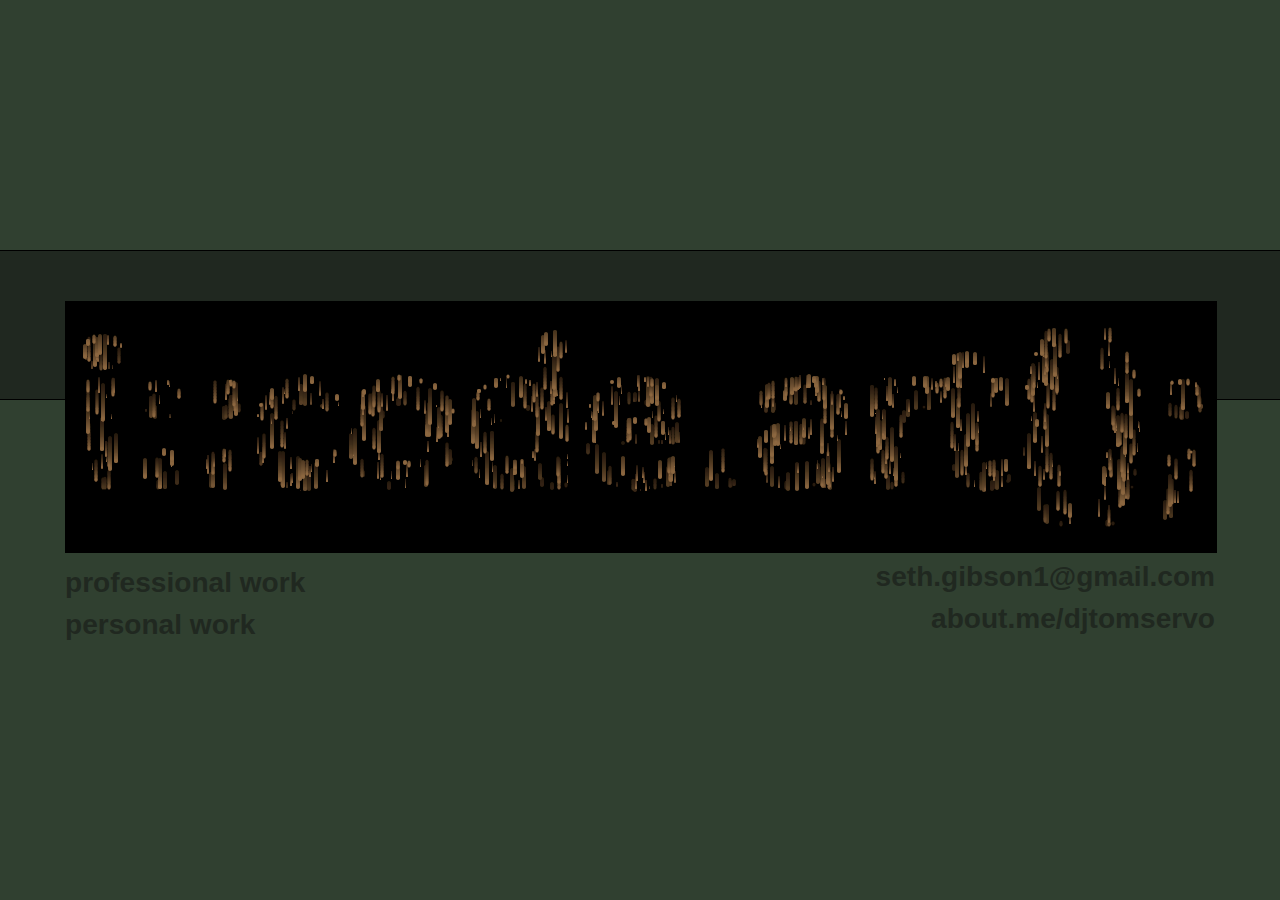
<file: index.html>
<!doctype html>
<html>
	<head>
		<meta charset="utf-8">
		<title>i::code.art();</title>
		<link rel="stylesheet" href="css/cover.css">
		<script src="js/processing.js"></script>
		<script src="js/dat.gui.js"></script>	
		
	</head> 
	<body>
		<header>
		</header>
		<div id="content-div">
				<canvas id="sketch-main" data-processing-sources="TBar2/TBar2.pde"></canvas>
				<div id="galleries" class="page-text">
					<h3 id="pro-work">professional work</h3>
					<h3 id="fun-work">personal work</h3>
				</div>
				
				<div id="contact-info" class="page-text">
					<h3 id="email"><a href="mailto:seth.gibson1@gmail.com">seth.gibson1@gmail.com</a></h3>
					<h3 id="about-me"><a target="_blank" href="http://about.me/djtomservo">about.me/djtomservo</h3>
				</div>
		</div>
		<footer>
		</footer>
	</body>
</html>
</file>
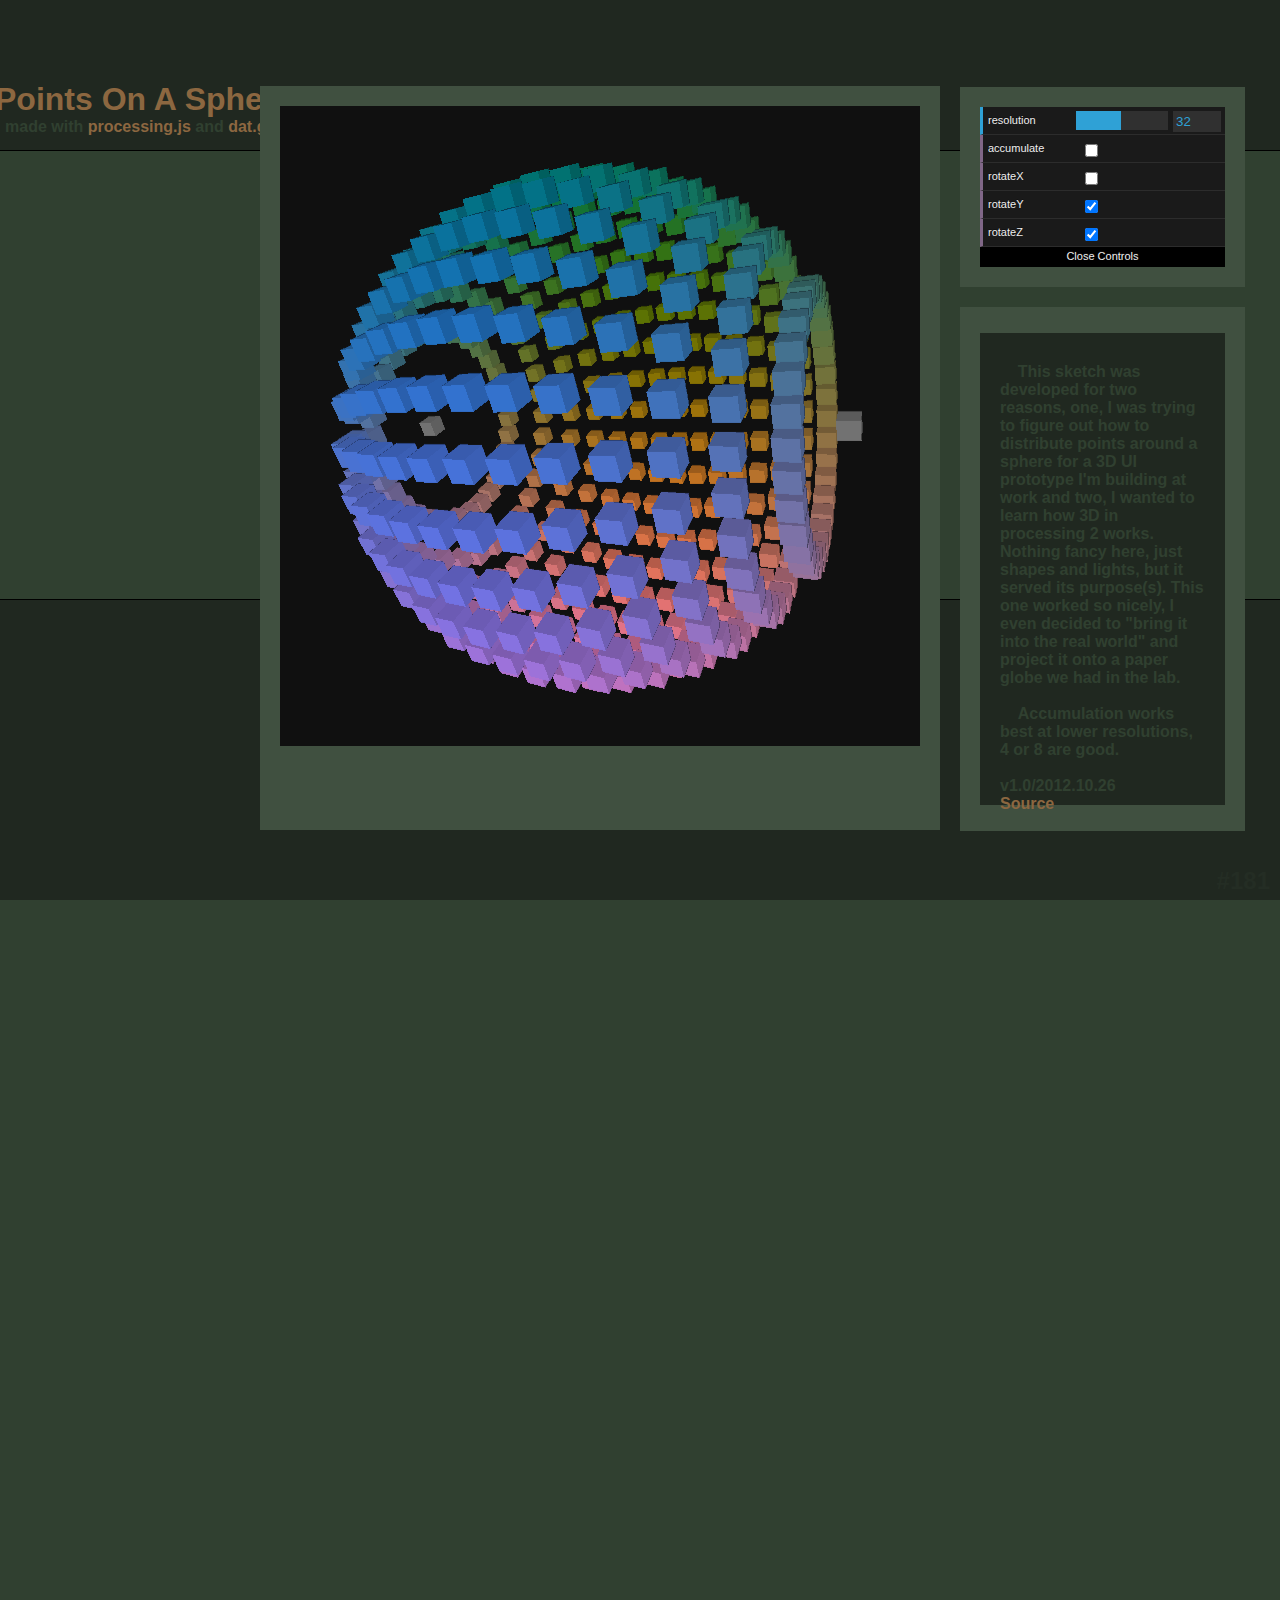
<file: CubeSphere/index.html>
<!doctype html>
<html>
	<head>
		<title>&#035;181: Points On A Sphere</title>
		<meta charset="utf-8">
		<link rel="stylesheet" href="../css/sketchpage.css">
		<script src="../js/processing.js"></script>
		<script src="../js/dat.gui.js"></script>
		<style>
			h1#sketch-title
			{
				position:relative;
				top:-70px;
				right:165px;
				z-index:1;
			}
			div#gui-bg
			{
				height:160px;			
			}
			div#desc-bg
			{
				top:20px;
				left:0px;
			}
			p#desc-main
			{
				height:412px;
			}
		</style>		
	</head>
	<body>
		<header>
		</header>
		<div id="content-div">
			<h1 id="sketch-title">Points On A Sphere</h1>
			<span id="credits">
				made with <a href="http://processingjs.org">processing.js</a>
				and <a href="http://workshop.chromeexperiments.com/exampes/gui">dat.gui</a>
			</span>
			<div id="sketch-col" class="element-bg">
				<canvas id="sketch-main" data-processing-sources="CubeSphere.pde"></canvas>
			</div>
			<div id="gui-col">
				<div id="gui-bg" class="element-bg">
					<div id="gui-main"></div>
				</div>
				<div id="desc-bg" class="element-bg">
					<p id="desc-main">&nbsp;&nbsp;&nbsp;&nbsp;This sketch was developed for two reasons,
					one, I was trying to figure out how to distribute points around a sphere for a 3D UI
					prototype I'm building at work and two, I wanted to learn how 3D in processing 2 works. Nothing fancy here, just shapes and lights, but it served its purpose(s).  This one worked so nicely, I even decided to "bring it into the real world" and project it onto a paper globe we had in the lab.<br/><br/>&nbsp;&nbsp;&nbsp;&nbsp;Accumulation works best at lower resolutions, 4 or 8 are good.<br/><br/>
					<time datetime="2012-10-26">v1.0/2012.10.26</time><br/>
					<a href="CubeSphere.pde">Source</a></p>
				</div>			
			</div>
		</div>
		<footer>
			<h2 id="signature">&#035;181</h2>
		</footer>		
		<script>
			var p5Params = {resolution:32,accumulate:false,rotateX:false,rotateY:true,rotateZ:true};
			var gui = new dat.GUI({autoPlace:false});
			gui.add(p5Params, 'resolution', 2,64).step(2);
			gui.add(p5Params, 'accumulate');
			gui.add(p5Params, 'rotateX');
			gui.add(p5Params, 'rotateY');
			gui.add(p5Params, 'rotateZ');
			document.getElementById('gui-main').appendChild(gui.domElement);
		</script>
	</body>
</html>
</file>
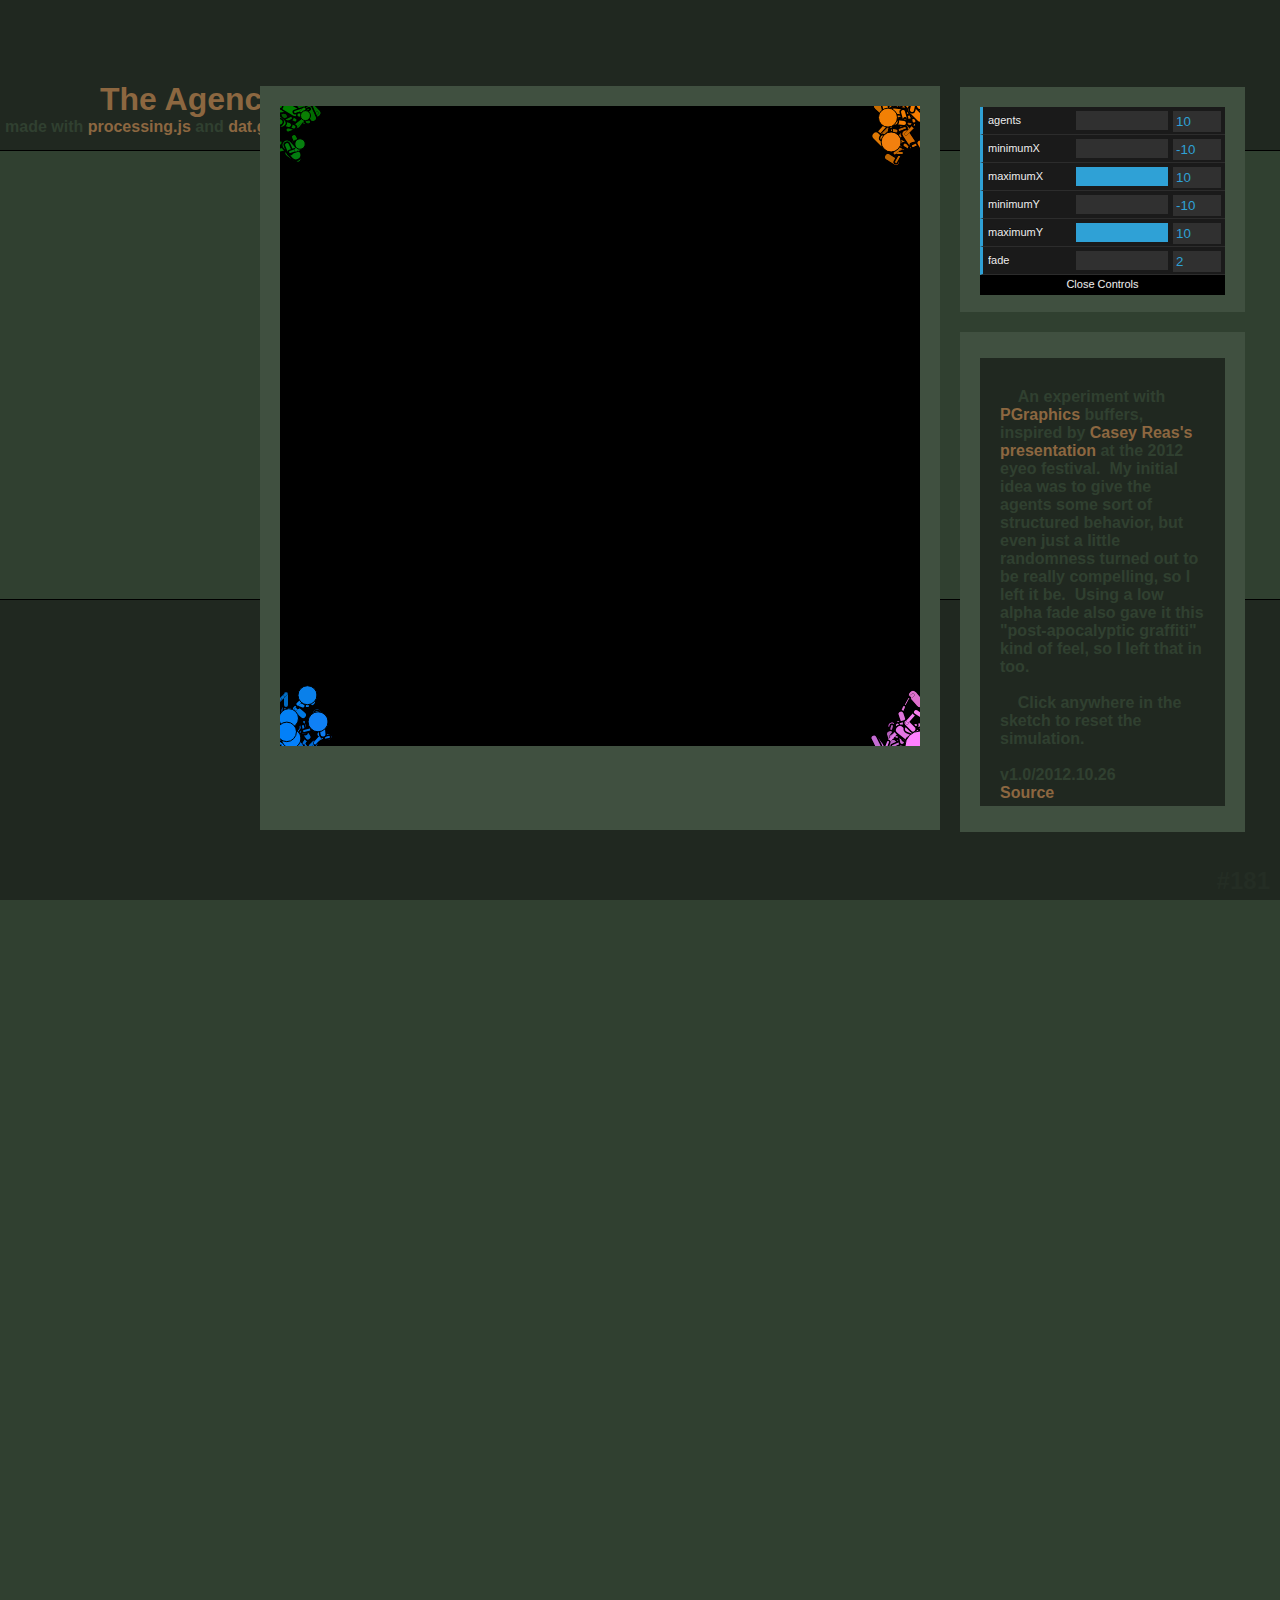
<file: NGraff/index.html>
<!doctype html>
<html>
	<head>
		<title>&#035;181: The Agency</title>
		<meta charset="utf-8">
		<script src="../js/processing.js"></script>
		<script src="../js/dat.gui.js"></script>
		<link rel="stylesheet" href="../css/sketchpage.css">
		<style>
			h1#sketch-title
			{
				position:relative;
				top:-70px;
				right:60px;
				z-index:1;
			}
			div#gui-bg
			{
				height:185px;			
			}
			div#desc-bg
			{
				top:20px;
				left:0px;
			}
			p#desc-main
			{
				height:388px;
			}
		</style>				
	</head>
	<body>
		<header>
		</header>
		<div id="content-div">
			<h1 id="sketch-title">The Agency</h1>
			<span id="credits">
				made with <a href="http://processingjs.org">processing.js</a>
				and <a href="http://workshop.chromeexperiments.com/exampes/gui">dat.gui</a>
			</span>
			<div id="sketch-col" class="element-bg">
				<canvas id="sketch-main" data-processing-sources="NGraff.pde"></canvas>
			</div>
			<div id="gui-col">
				<div id="gui-bg" class="element-bg">
					<div id="gui-main"></div>
				</div>
				<div id="desc-bg" class="element-bg">
					<p id="desc-main">&nbsp;&nbsp;&nbsp;&nbsp;An experiment with <a target="_blank" href="http://www.processing.org/reference/PGraphics.html">PGraphics</a> buffers, inspired by <a target="_blank" href="https://vimeo.com/45851523">Casey Reas's presentation</a> at
					the 2012 eyeo festival. &nbsp;My initial idea was to give the agents some sort of
					structured behavior, but even just a little randomness turned out to be really compelling, so I left it be. &nbsp;Using a low alpha fade also gave it this "post-apocalyptic graffiti" kind of feel, so I left that in too.<br/><br/>
					&nbsp;&nbsp;&nbsp;&nbsp;Click anywhere in the sketch to reset the simulation.<br/><br/>
					<time datetime="2012-10-26">v1.0/2012.10.26</time><br/>
					<a href="NGraff.pde">Source</a></p>
				</div>			
			</div>
		</div>
		<footer>
			<h2 id="signature">&#035;181</h2>
		</footer>		
		<script>
			var p5Params = {agents:10,minimumX:-10,maximumX:10,minimumY:-10,maximumY:10,fade:2};
			var gui = new dat.GUI({autoPlace:false});
			gui.add(p5Params, 'agents', 10,30).step(1);
			gui.add(p5Params, 'minimumX',-10,0).step(1);
			gui.add(p5Params, 'maximumX',0,10).step(1);
			gui.add(p5Params, 'minimumY',-10,0).step(1);
			gui.add(p5Params, 'maximumY',0,10).step(1);
			gui.add(p5Params, 'fade',2,16).step(1);
			document.getElementById('gui-main').appendChild(gui.domElement);
		</script>
	</body>
</html>
</file>
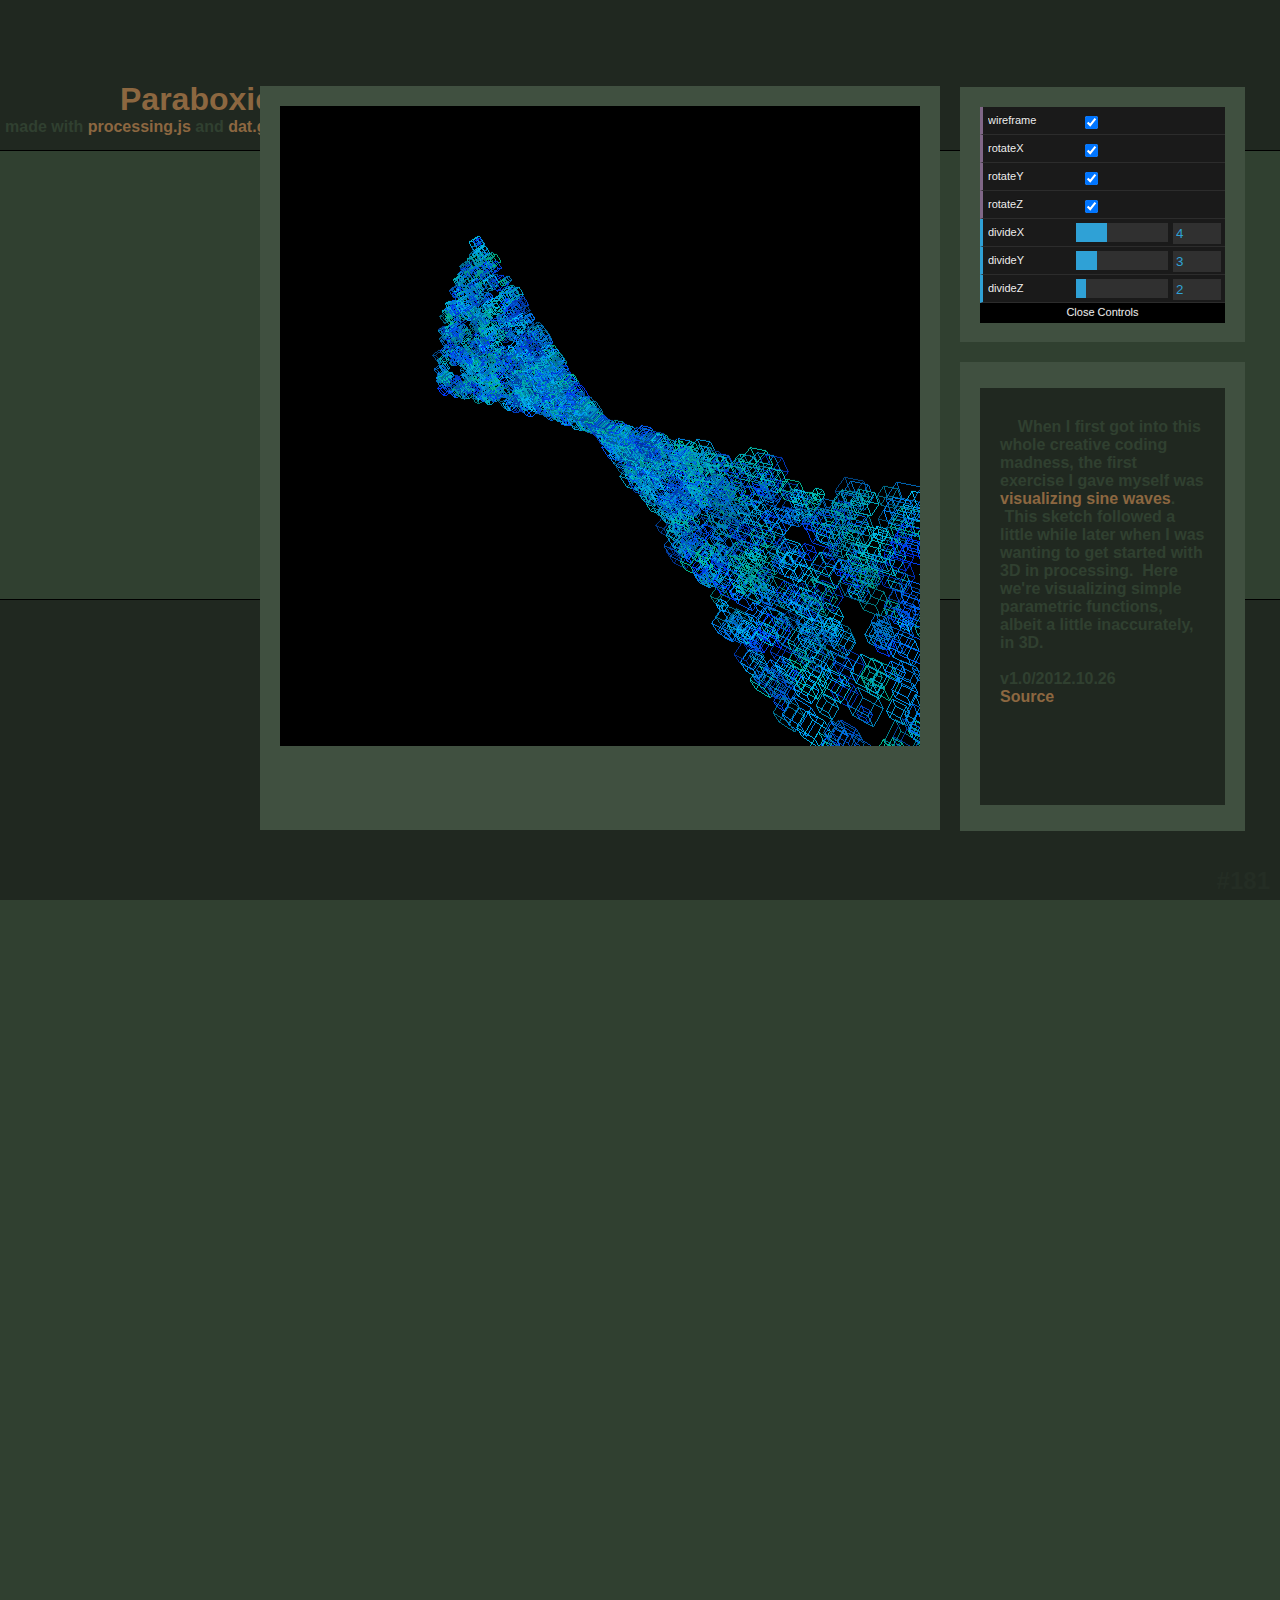
<file: P3Dp52/index.html>
<!doctype html>
<html>
	<head>
		<title>&#035;181: Paraboxic</title>
		<meta charset="utf-8">
		<script src="../js/processing.js"></script>
		<script src="../js/dat.gui.js"></script>
		<link rel="stylesheet" href="../css/sketchpage.css">
		<style>
			h1#sketch-title
			{
				position:relative;
				top:-70px;
				right:40px;
				z-index:1;
			}
			div#gui-bg
			{
				height:215px;			
			}
			p#desc-main
			{
				height:357px;
			}
		</style>				
	</head>
	<body>
		<header>
		</header>
		<div id="content-div">
			<h1 id="sketch-title">Paraboxic</h1>
			<span id="credits">
				made with <a href="http://processingjs.org">processing.js</a>
				and <a href="http://workshop.chromeexperiments.com/exampes/gui">dat.gui</a>
			</span>
			<div id="sketch-col" class="element-bg">
				<canvas id="sketch-main" data-processing-sources="P3Dp52.pde"></canvas>
			</div>
			<div id="gui-col">
				<div id="gui-bg" class="element-bg">
					<div id="gui-main"></div>
				</div>
				<div id="desc-bg" class="element-bg">
					<p id="desc-main">&nbsp;&nbsp;&nbsp;&nbsp;When I first got into this whole creative coding madness, the first exercise I gave myself was <a target="_blank" href="https://github.com/SethGibson/sine-vis">visualizing sine waves</a>. &nbsp;This sketch followed a little while later when I was wanting to get started with 3D in processing. &nbsp;Here we're visualizing simple parametric functions, albeit a little inaccurately, in 3D.<br/><br/>
					<time datetime="2012-10-26">v1.0/2012.10.26</time><br/>
					<a href="P3Dp52.pde">Source</a></p>
				</div>			
			</div>
		</div>
		<footer>
			<h2 id="signature">&#035;181</h2>
		</footer>				
		<script type="text/javascript">
		var p5Params = {wireframe:true, rotateX:true, rotateY:true, rotateZ:true, divideX:4, divideY:3, divideZ:2};
		var gui = new dat.GUI({autoPlace:false});

		gui.add(p5Params, 'wireframe');
		gui.add(p5Params, 'rotateX');
		gui.add(p5Params, 'rotateY');
		gui.add(p5Params, 'rotateZ');
		gui.add(p5Params, 'divideX', 1,10).step(0.1);
		gui.add(p5Params, 'divideY', 1,10).step(0.1);
		gui.add(p5Params, 'divideZ', 1,10).step(0.1);
		document.getElementById('gui-main').appendChild(gui.domElement);
		</script>
	</body>
</html>
</file>
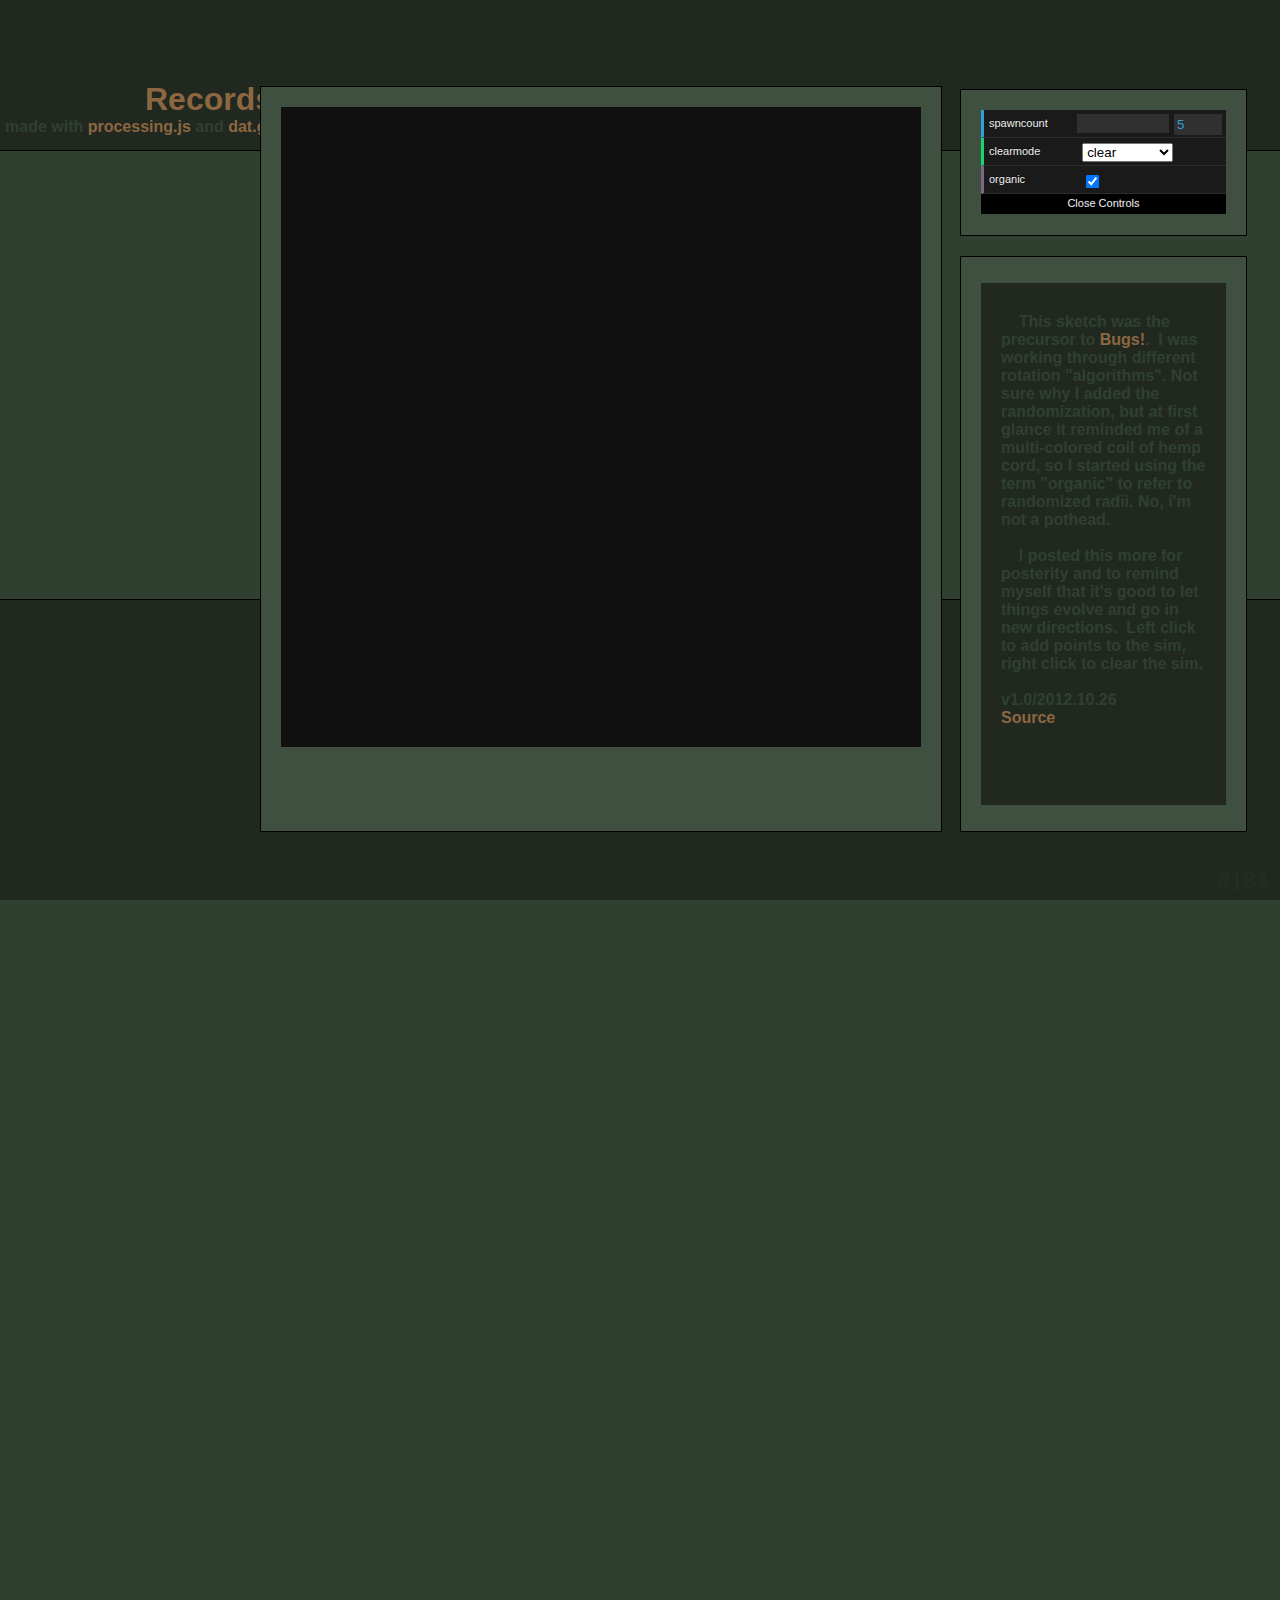
<file: Records/index.html>
<!doctype html>
<html>
	<head>
		<title>&#035;181: Records</title>
		<meta charset="utf-8">
		<script src="../js/processing.js"></script>
		<script src="../js/dat.gui.js"></script>
		<link rel="stylesheet" href="../css/sketchpage.css">
		<style>
			h1#sketch-title
			{
				position:relative;
				top:-70px;
				right:15px;
				z-index:1;
			}
			div#gui-bg
			{
				height:105px;			
			}
			p#desc-main
			{
				height:462px;
			}
		</style>				
	</head>
	<body>
		<header>
		</header>
		<div id="content-div">
			<h1 id="sketch-title">Records</h1>
			<span id="credits">
				made with <a href="http://processingjs.org">processing.js</a>
				and <a href="http://workshop.chromeexperiments.com/exampes/gui">dat.gui</a>
			</span>
			<div id="sketch-col" class="element-bg element-stroke">
				<canvas id="sketch-main" data-processing-sources="Records.pde"></canvas>
			</div>
			<div id="gui-col">
				<div id="gui-bg" class="element-bg element-stroke">
					<div id="gui-main"></div>
				</div>
				<div id="desc-bg" class="element-bg element-stroke">
					<p id="desc-main">&nbsp;&nbsp;&nbsp;&nbsp;This sketch was the precursor to <a href="../Swarmers">Bugs!</a>. &nbsp;I was working through different rotation "algorithms".  Not sure why I added the randomization, but at first glance it reminded me of a multi-colored coil of hemp cord, so I started using the term "organic" to refer to randomized radii.  No, i'm not a pothead.<br/><br/>
					&nbsp;&nbsp;&nbsp;&nbsp;I posted this more for posterity and to remind myself that it's good to let things evolve and go in new directions. &nbsp;Left click to add points to the sim, right click to clear the sim.<br/><br/>
					<time datetime="2012-10-26">v1.0/2012.10.26</time><br/>
					<a href="Records.pde">Source</a></p>
				</div>			
			</div>
		</div>
		<footer>
			<h2 id="signature">&#035;181</h2>
		</footer>				

		<script type="text/javascript">
		var p5Params = {spawncount:5,clearmode:'clear',organic:true};
		var gui = new dat.GUI({autoPlace:false});
		gui.add(p5Params, 'spawncount',5,20).step(1);
		gui.add(p5Params, 'clearmode',['clear','accumulate','none']);
		gui.add(p5Params, 'organic');
		document.getElementById('gui-main').appendChild(gui.domElement);
		</script>
	</body>
</html>
</file>
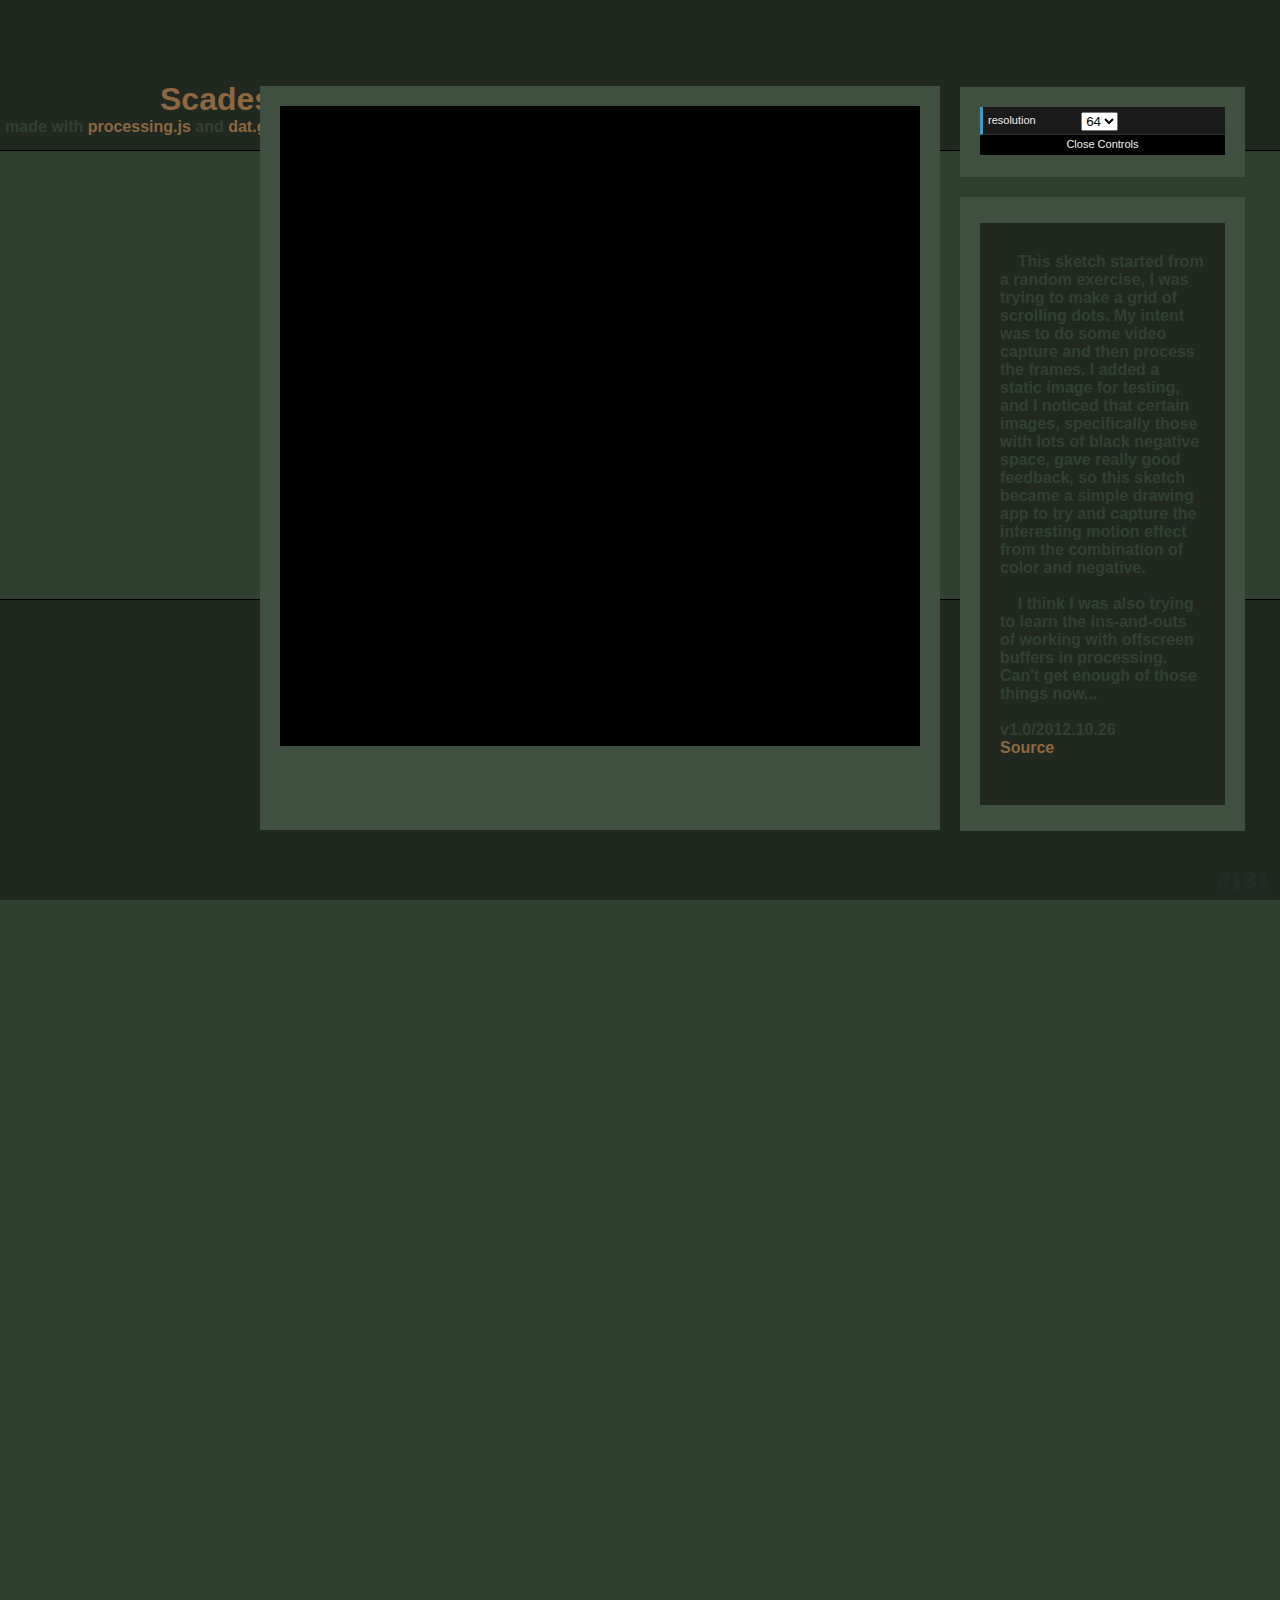
<file: Scades/index.html>
<!doctype html>
<html>
	<head>
		<meta charset="utf-8">
		<title>&#035;181: Scades</title>
		<link rel="stylesheet" href="../css/sketchpage.css">
		<script src="../js/processing.js"></script>
		<script src="../js/dat.gui.js"></script>	
		<style>
			h1#sketch-title
			{
				position:relative;
				top:-70px;
				right:0px;
				z-index:1;
			}
			div#gui-bg
			{
				height:50px;			
			}
			p#desc-main
			{
				height:522px;
			}
		</style>	
	</head> 
	<body>
		<header>
		</header>
		<div id="content-div">
			<h1 id="sketch-title">Scades</h1>
			<span id="credits">
				made with <a href="http://processingjs.org">processing.js</a>
				and <a href="http://workshop.chromeexperiments.com/exampes/gui">dat.gui</a>
			</span>
			<div id="sketch-col" class="element-bg">
				<canvas id="sketch-main" data-processing-sources="Scades.pde"></canvas>
			</div>
			<div id="gui-col">
				<div id="gui-bg" class="element-bg">
					<div id="gui-main"></div>
				</div>
				<div id="desc-bg" class="element-bg">
					<p id="desc-main">&nbsp;&nbsp;&nbsp;&nbsp;This sketch started from a random exercise, I was trying to make a grid of scrolling dots. My intent was to do some video capture and then process the frames. I added a static image for testing, and I noticed that certain images, specifically those with lots of black negative space, gave really good feedback, so this sketch became a simple drawing app to try and capture the interesting motion effect from the combination of color and negative.<br/><br/>
					&nbsp;&nbsp;&nbsp;&nbsp;I think I was also trying to learn the ins-and-outs of working with offscreen buffers in processing.  Can't get enough of those things now...<br/><br/>
					<time datetime="2012-10-26">v1.0/2012.10.26</time><br/>
					<a href="Scapes.pde">Source</a></p>
				</div>			
			</div>			
		</div>
		<footer>
			<h2 id="signature">&#035;181</h2>
		</footer>
		<!-- begin javascript -->
		<script>
			var p5instance;
			var p5Params = {resolution:64};
			var gui = new dat.GUI({autoPlace:false});
			var resMenu = gui.add(p5Params, 'resolution', [16,40,64]);
			
			function onResolutionChanged(value)
			{
				if(!p5instance)
				{
					p5instance = Processing.getInstanceById('sketch-main');
				}
				p5Params.resolution=Number(value);
				p5instance.reset();
			}

			resMenu.onChange(onResolutionChanged);
			document.getElementById("gui-main").appendChild(gui.domElement)
		</script>
		<!-- end javascript -->		
	</body>
</html>
</file>
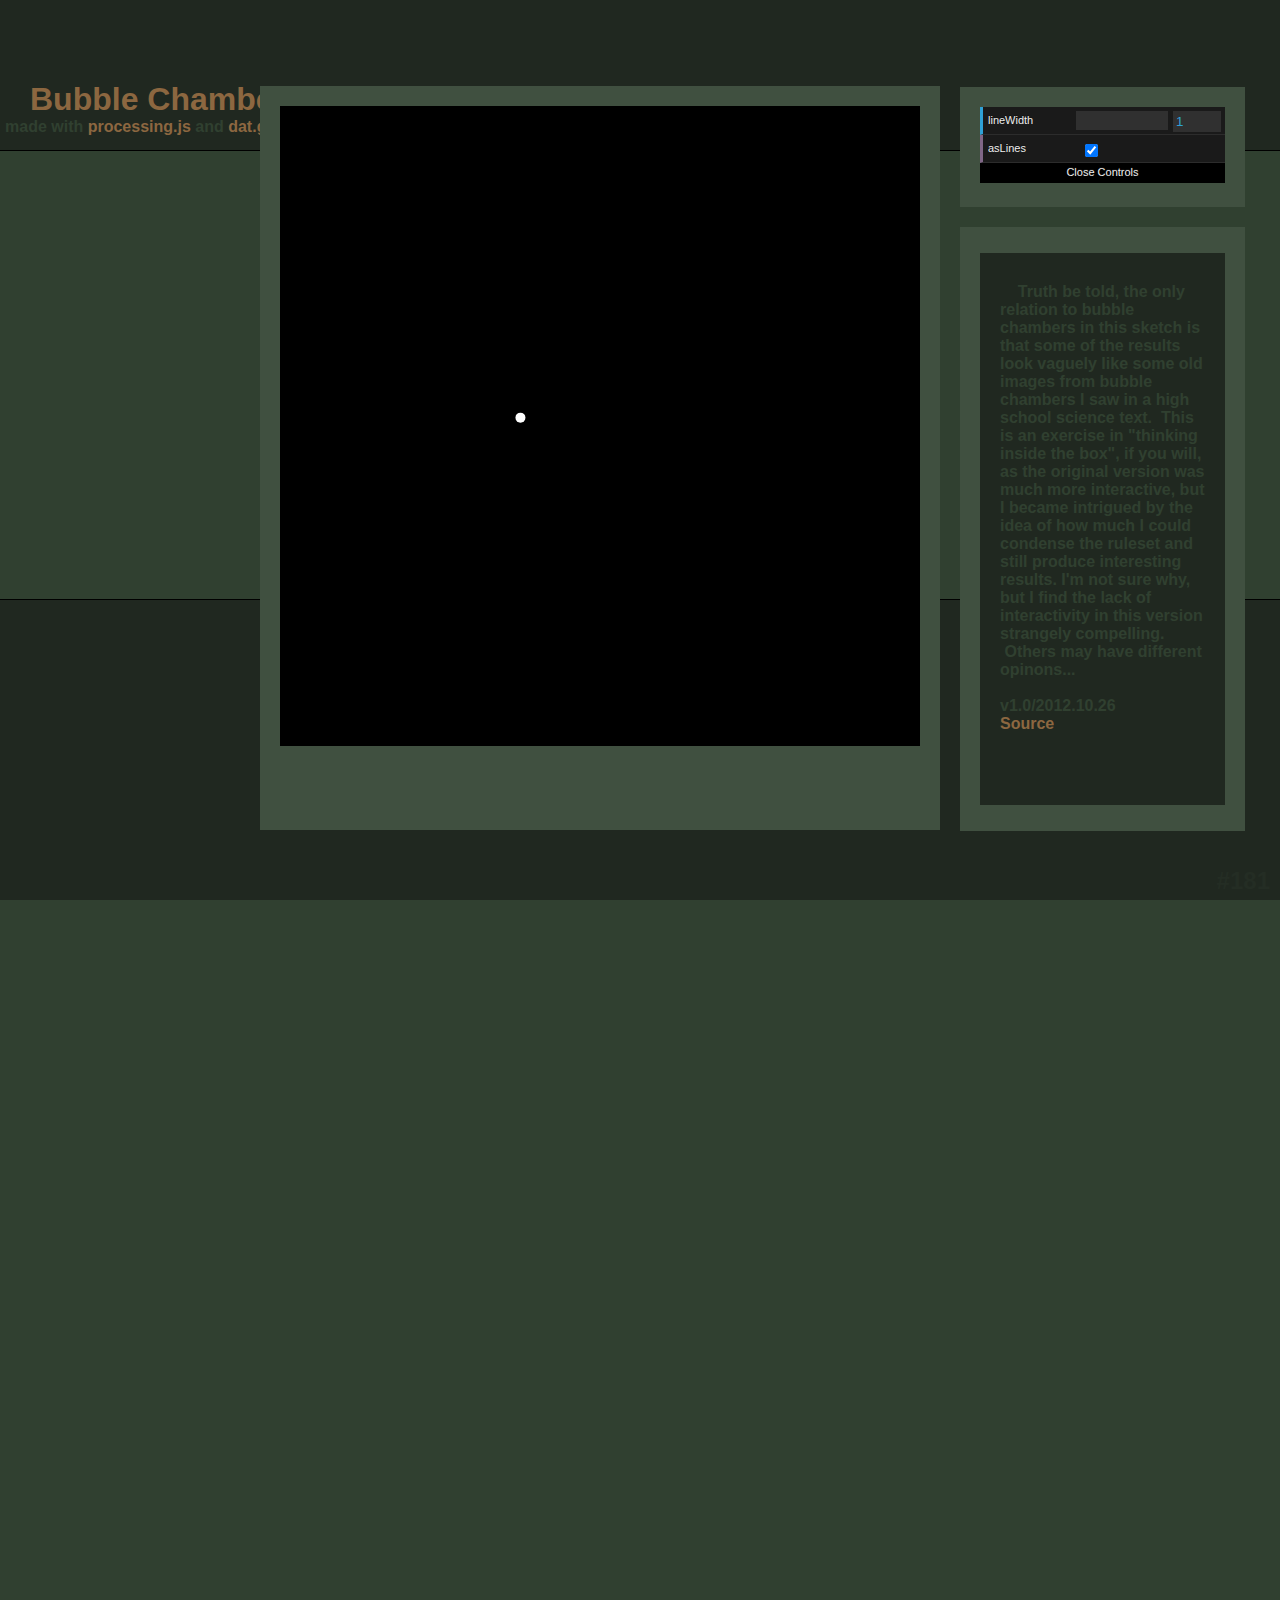
<file: SineArt/index.html>
<!doctype html>
<html>
	<head>
		<title>&#035;181: Bubble Chamber</title>
		<meta charset="utf-8">
		<script src="../js/processing.js"></script>
		<script src="../js/dat.gui.js"></script>
		<link rel="stylesheet" href="../css/sketchpage.css">
		<style>
			h1#sketch-title
			{
				position:relative;
				top:-70px;
				right:130px;
				z-index:1;
			}
			div#gui-bg
			{
				height:80px;			
			}
			p#desc-main
			{
				height:492px;
			}
		</style>				
	</head>
	<body>
		<header>
		</header>
		<div id="content-div">
			<h1 id="sketch-title">Bubble Chamber</h1>
			<span id="credits">
				made with <a href="http://processingjs.org">processing.js</a>
				and <a href="http://workshop.chromeexperiments.com/exampes/gui">dat.gui</a>
			</span>
			<div id="sketch-col" class="element-bg">
				<canvas id="sketch-main" data-processing-sources="SineArt.pde"></canvas>
			</div>
			<div id="gui-col">
				<div id="gui-bg" class="element-bg">
					<div id="gui-main"></div>
				</div>
				<div id="desc-bg" class="element-bg">
					<p id="desc-main">&nbsp;&nbsp;&nbsp;&nbsp;Truth be told, the only relation to bubble chambers in this sketch is that some of the results look vaguely like some old images from bubble chambers I saw in a high school science text. &nbsp;This is an exercise in "thinking inside the box", if you will, as the original version was much more interactive, but I became intrigued by the idea of how much I could condense the ruleset and still produce interesting results.  I'm not sure why, but I find the lack of interactivity in this version strangely compelling. &nbsp;Others may have different opinons...<br/><br/>
					<time datetime="2012-10-26">v1.0/2012.10.26</time><br/>
					<a href="SineArt.pde">Source</a></p>
				</div>			
			</div>
		</div>
		<footer>
			<h2 id="signature">&#035;181</h2>
		</footer>				
		<script type="text/javascript">
		var p5Params = {lineWidth:1, asLines:true};
		var gui = new dat.GUI({autoPlace:false});

		gui.add(p5Params, 'lineWidth', 1,10).step(1);
		gui.add(p5Params, 'asLines');
		document.getElementById('gui-main').appendChild(gui.domElement);
		</script>
	</body>
</html>
</file>
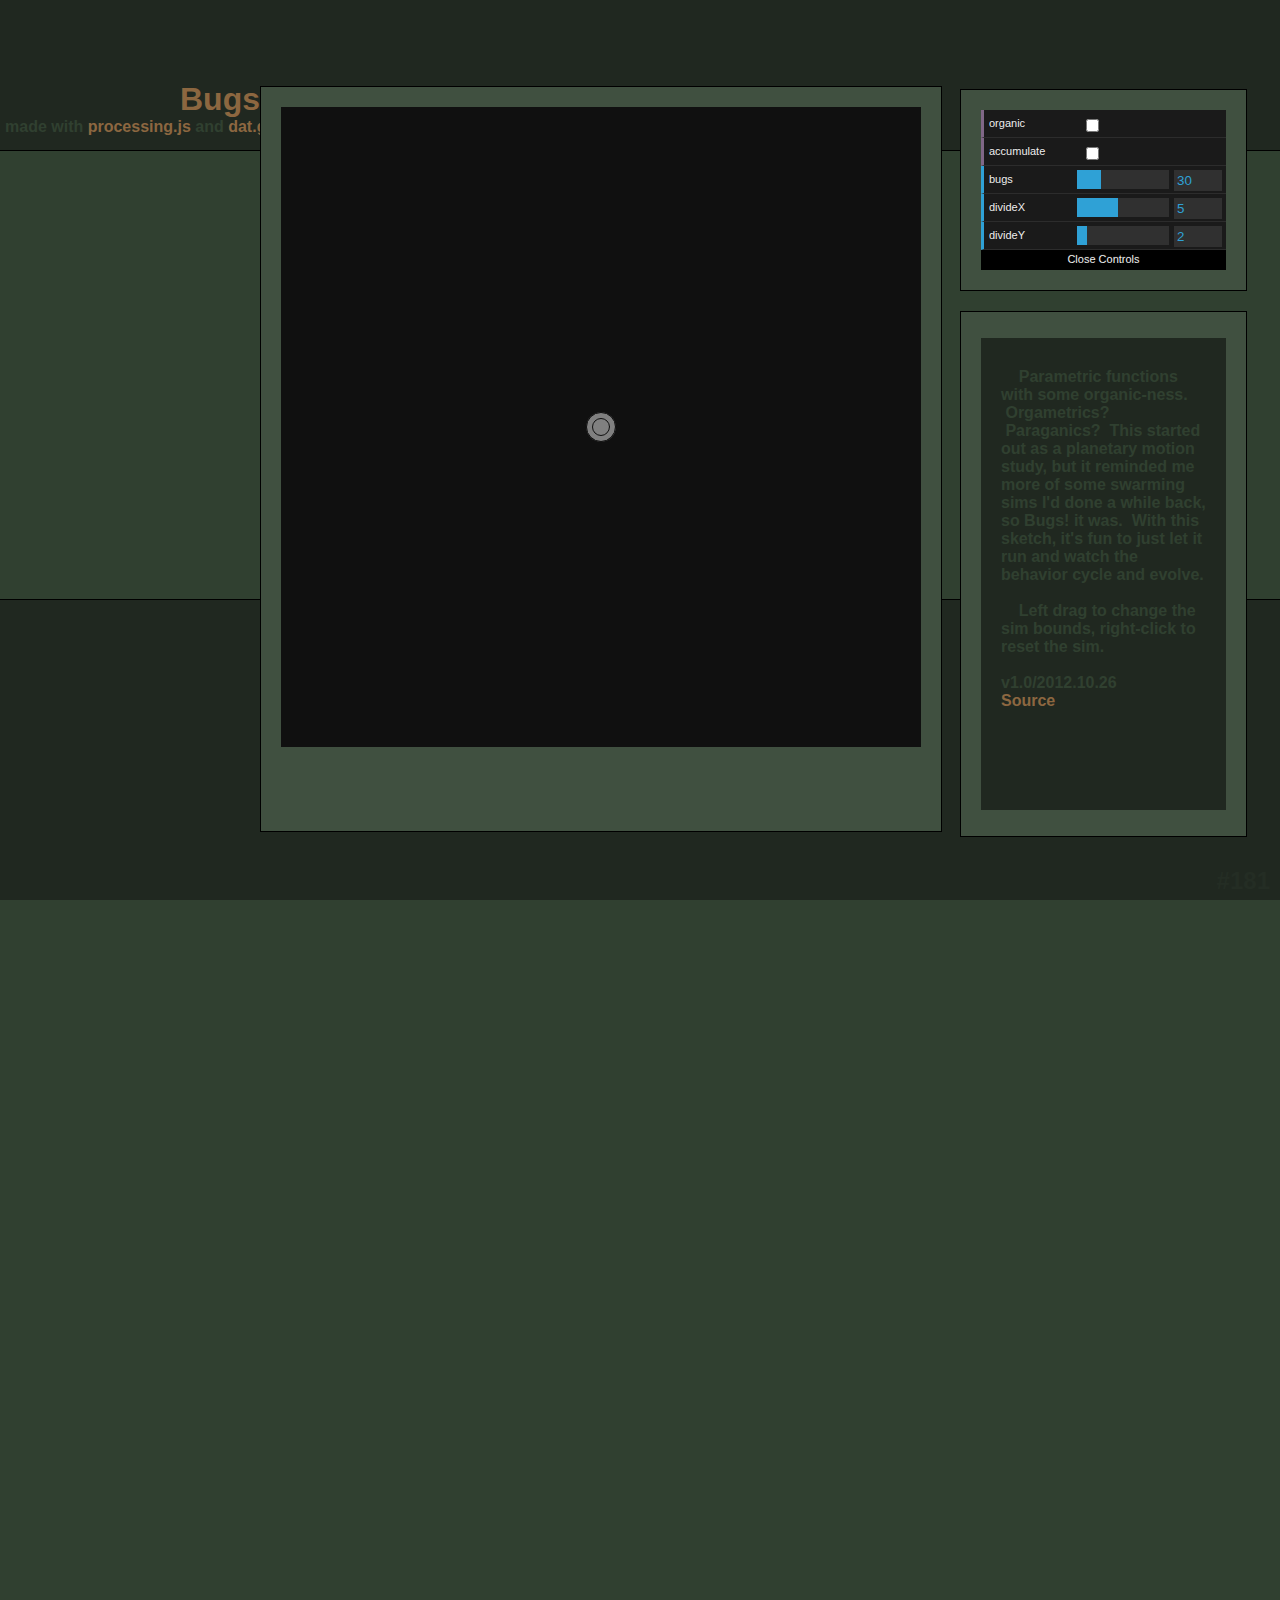
<file: Swarmers/index.html>
<!doctype html>
<html>
	<head>
		<title>&#035;181: Bugs!</title>
		<meta charset="utf-8">
		<script src="../js/processing.js"></script>
		<script src="../js/dat.gui.js"></script>
		<link rel="stylesheet" href="../css/sketchpage.css">
		<style>
			h1#sketch-title
			{
				position:relative;
				top:-70px;
				left:20px;
				z-index:1;
			}
			div#gui-bg
			{
				height:160px;			
			}
			p#desc-main
			{
				height:412px;
			}
		</style>				
	</head>
	<body>
		<header>
		</header>
		<div id="content-div">
			<h1 id="sketch-title">Bugs!</h1>
			<span id="credits">
				made with <a href="http://processingjs.org">processing.js</a>
				and <a href="http://workshop.chromeexperiments.com/exampes/gui">dat.gui</a>
			</span>
			<div id="sketch-col" class="element-bg element-stroke">
				<canvas id="sketch-main" data-processing-sources="Swarmers.pde"></canvas>
			</div>
			<div id="gui-col">
				<div id="gui-bg" class="element-bg element-stroke">
					<div id="gui-main"></div>
				</div>
				<div id="desc-bg" class="element-bg element-stroke">
					<p id="desc-main">&nbsp;&nbsp;&nbsp;&nbsp;Parametric functions with some organic-ness. &nbsp;Orgametrics? &nbsp;Paraganics? &nbsp;This started out as a planetary motion study, but it reminded me more of some swarming sims I'd done a while back, so Bugs! it was. &nbsp;With this sketch, it's fun to just let it run and watch the behavior cycle and evolve.<br/><br/>
					&nbsp;&nbsp;&nbsp;&nbsp;Left drag to change the sim bounds, right-click to reset the sim.<br/><br/>
					<time datetime="2012-10-26">v1.0/2012.10.26</time><br/>
					<a href="Swarmers.pde">Source</a></p>
				</div>			
			</div>
		</div>
		<footer>
			<h2 id="signature">&#035;181</h2>
		</footer>				

		<script type="text/javascript">
		var p5Params = {organic:false,accumulate:false,bugs:30,divideX:5,divideY:2};
		var gui = new dat.GUI({autoPlace:false});
		gui.add(p5Params, 'organic');
		gui.add(p5Params, 'accumulate');
		gui.add(p5Params, 'bugs',5,100).step(1);
		gui.add(p5Params, 'divideX',1,10);
		gui.add(p5Params, 'divideY',1,10);
		document.getElementById('gui-main').appendChild(gui.domElement);
		</script>
	</body>
</html>
</file>
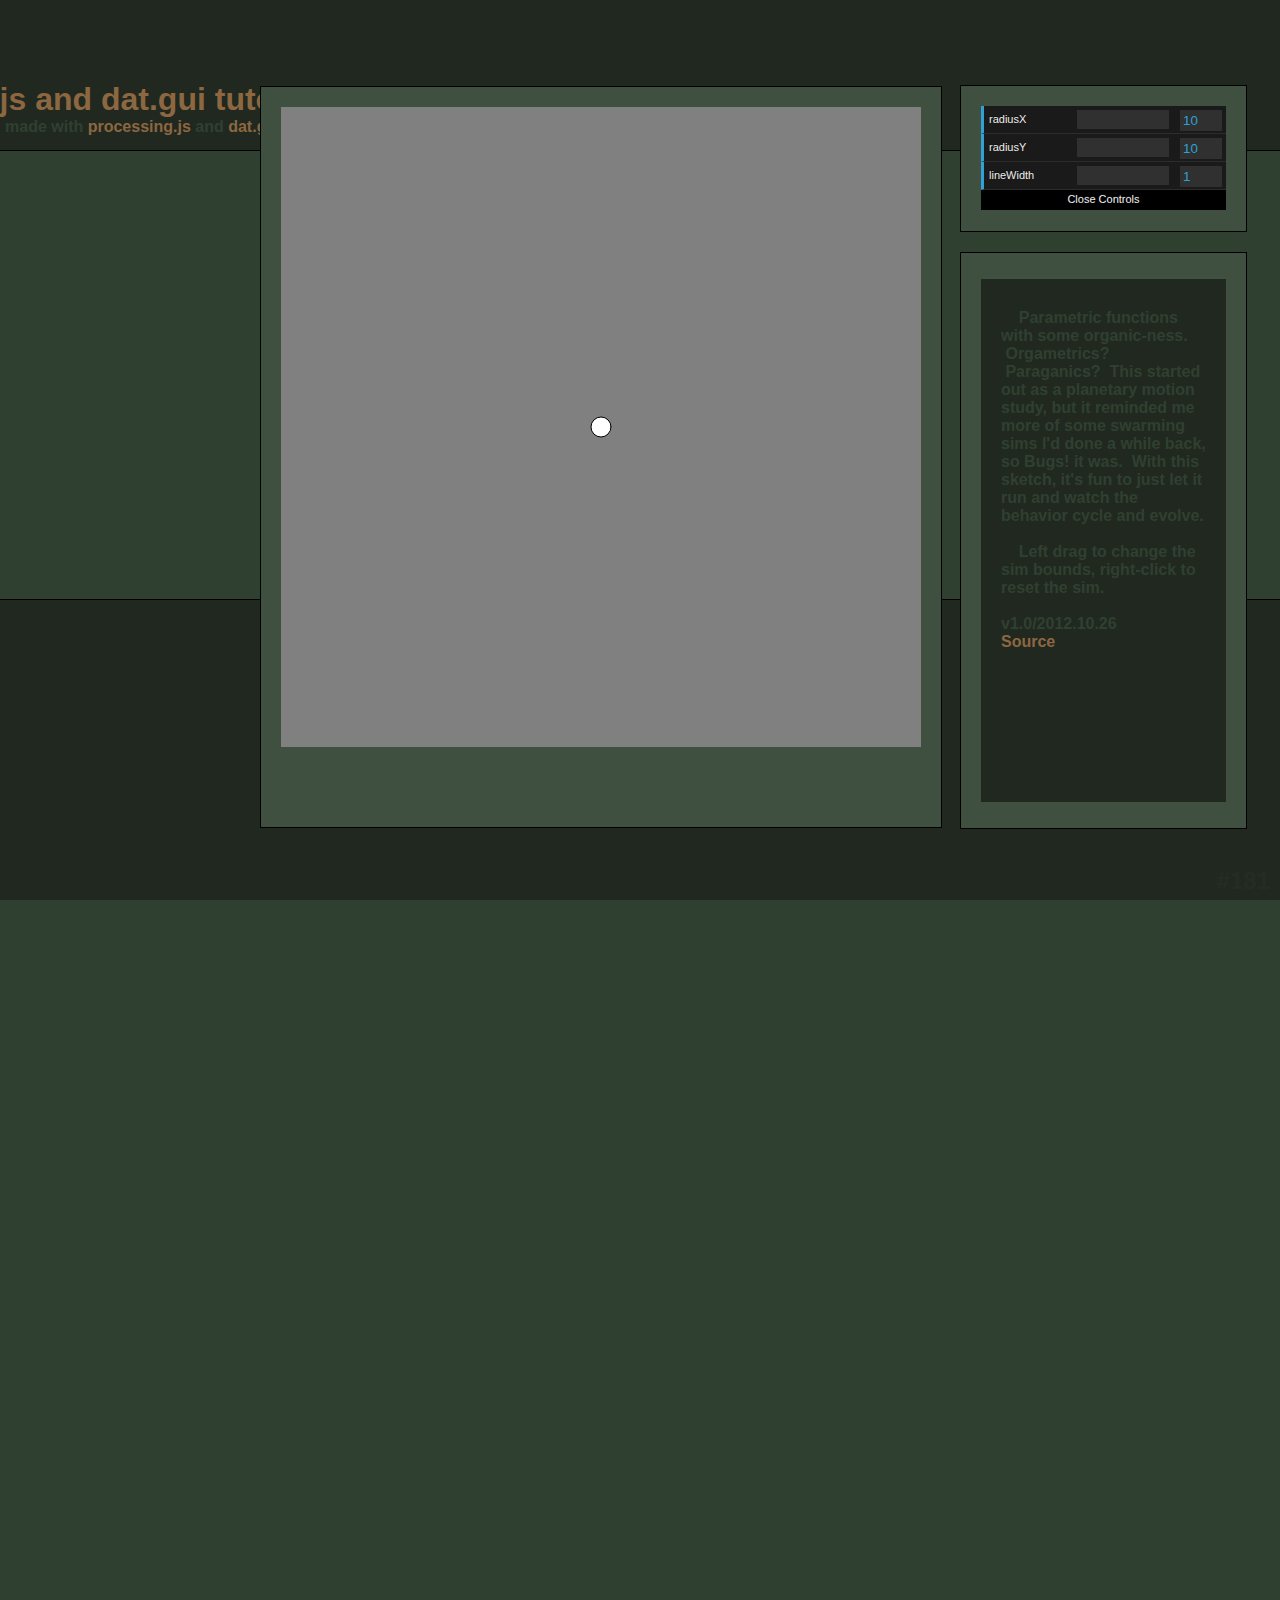
<file: tutorial/index.html>
<head>
		<title>&#035;181: processing.js and dat.gui tutorial</title>
		<meta charset="utf-8">
		<script src="../js/processing.js"></script>
		<script src="../js/dat.gui.js"></script>
		<link rel="stylesheet" href="../css/sketchpage.css">
		<style>
			h1#sketch-title
			{
				position:relative;
				top:-70px;
				right:340px;
				z-index:1;
			}
			div#gui-bg
			{
				height:105px;			
			}
			p#desc-main
			{
				height:463px;
			}
		</style>				
	</head>
	<body>
		<header>
		</header>
		<div id="content-div">
			<h1 id="sketch-title">processing.js and dat.gui tutorial</h1>
			<span id="credits">
				made with <a href="http://processingjs.org">processing.js</a>
				and <a href="http://workshop.chromeexperiments.com/exampes/gui">dat.gui</a>
			</span>
			<div id="sketch-col" class="element-bg element-stroke">
				<canvas id="sketch-main" data-processing-sources="tutorial.pde"></canvas>
			</div>
			<div id="gui-col">
				<div id="gui-bg" class="element-bg element-stroke">
					<div id="gui-main"></div>
				</div>
				<div id="desc-bg" class="element-bg element-stroke">
					<p id="desc-main">&nbsp;&nbsp;&nbsp;&nbsp;Parametric functions with some organic-ness. &nbsp;Orgametrics? &nbsp;Paraganics? &nbsp;This started out as a planetary motion study, but it reminded me more of some swarming sims I'd done a while back, so Bugs! it was. &nbsp;With this sketch, it's fun to just let it run and watch the behavior cycle and evolve.<br/><br/>
					&nbsp;&nbsp;&nbsp;&nbsp;Left drag to change the sim bounds, right-click to reset the sim.<br/><br/>
					<time datetime="2012-10-26">v1.0/2012.10.26</time><br/>
					<a href="tutorial.pde">Source</a></p>
				</div>			
			</div>
		</div>
		<footer>
			<h2 id="signature">&#035;181</h2>
		</footer>				
		
		<script>
			var p5Params = {radiusX:10,radiusY:10,lineWidth:1};
			var gui = new dat.GUI({autoPlace:false});
			gui.add(p5Params, 'radiusX', 10,300).step(1);
			gui.add(p5Params, 'radiusY', 10,300).step(1);
			gui.add(p5Params, 'lineWidth', 1,30).step(1);
			document.getElementById('gui-main').appendChild(gui.domElement);
		</script>
	</body>
</html>
</file>
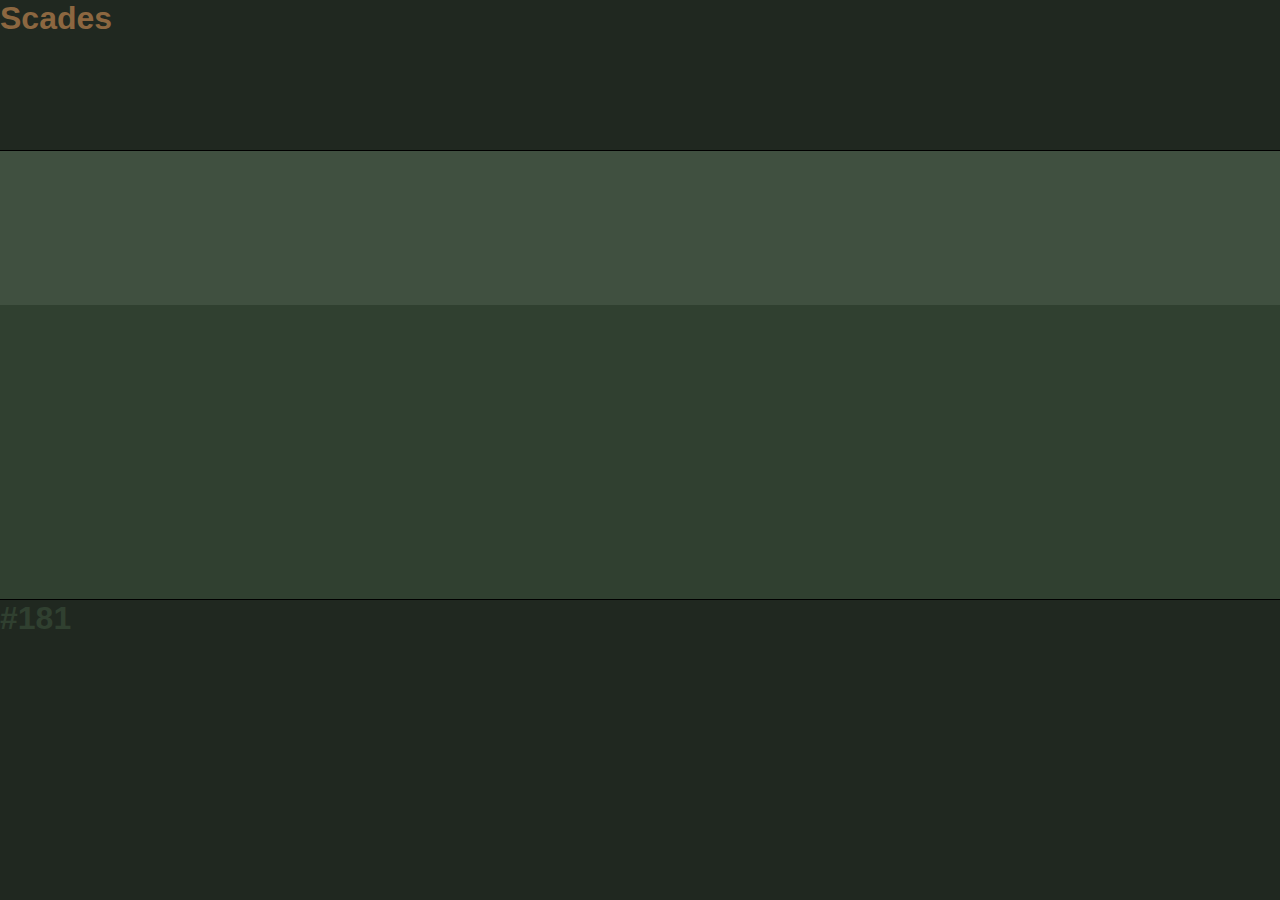
<file: csstest.html>
<!doctype html>
<html>
  <head>
    <meta charset="utf-8">
    <title>Stylesheet Test</title>
    <link rel="stylesheet" href="css/sketchpage.css">
  </head> 

  <body>
	<header>
		<h1 id="sketch-title">Scades</h1>
	</header>
	<div id="main" class="element-bg">
		<canvas id="sketch-main"></canvas>
	</div>
	<footer>
		<h1 id="signature">&#035;181</h1>
	</footer>
  </body>
</html>
</file>
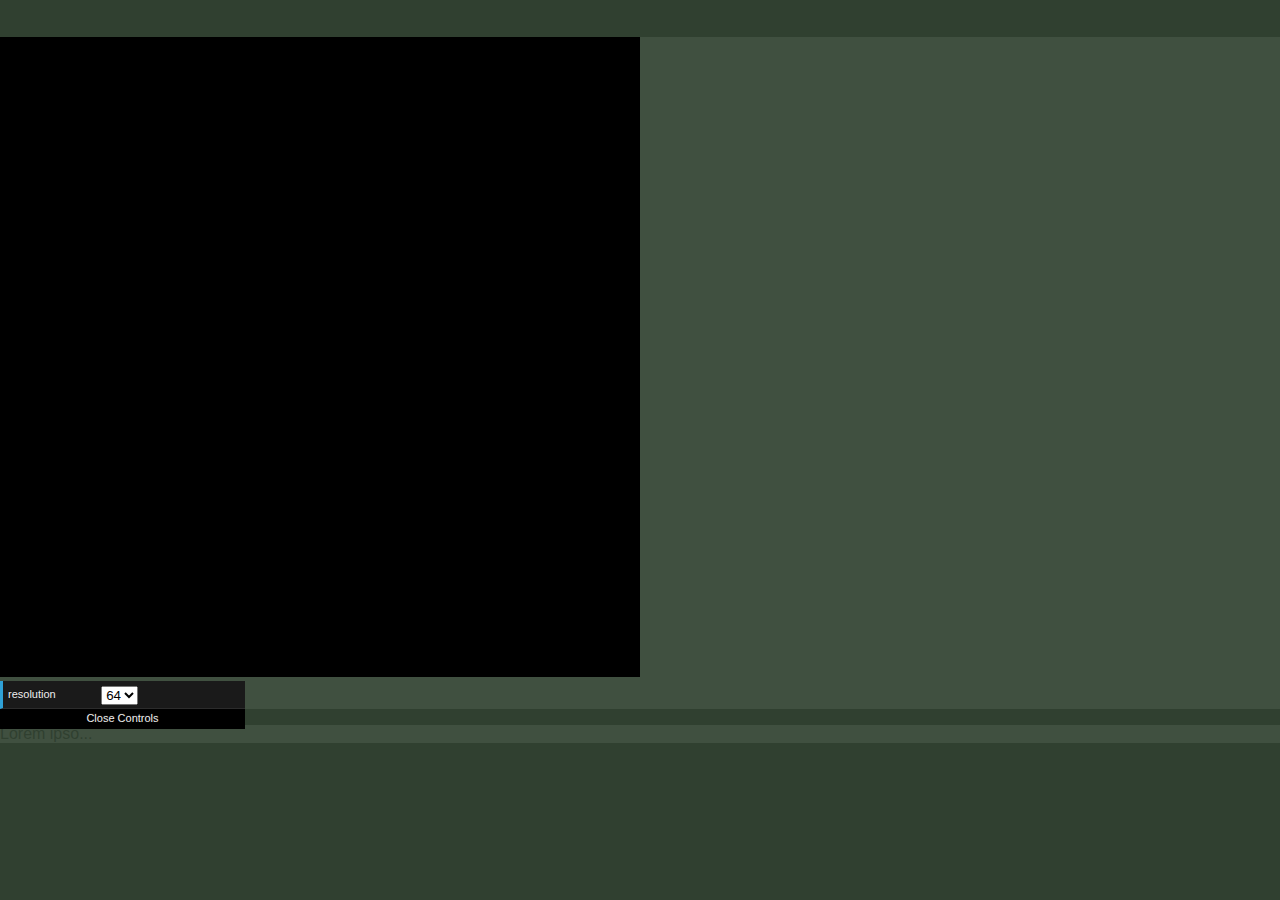
<file: Scades/index_orig.html>
<!DOCTYPE html>
<html>
	<head>
		<meta charset="utf-8">
		<title>&#035;181: Scades</title>
		<link rel="stylesheet" type="text/css" href="../css/sketchpage.css">
		<script type="text/javascript" src="../js/processing.js"></script>
		<script type="text/javascript" src="../js/dat.gui.js"></script>
	</head>
	<body>
		<h1 id="title-text">Scades</h1>
		<div id="table-main">
			<div id="table-row-00">
				<div id="sketch-main" class="element-bg">
					<canvas id="sketch-canvas" data-processing-sources="Scades.pde"></canvas>
				</div>
				<div id="table-gui">
					<div id="gui-main" class="element-bg">
						<span id="gui-container"></span>
					</div>
					<div id="sketch-desc-main" class="element-bg">
						<div id="sketch-desc">
							<p>Lorem ipso...</p>
						</div>
					</div>
				</div>
			</div>
		</div>
	<!-- Begin js -->
	<script type="text/javascript">
	var p5instance;
	function onResolutionChanged(value)
	{
		if(!p5instance)
		{
			p5instance = Processing.getInstanceById('sketch');
		}
		p5instance.reset();
	}

	var p5Params = {resolution:64};
	var gui = new dat.GUI({autoPlace:false});

	var resMenu = gui.add(p5Params, 'resolution', [16,24,40,64]);
	resMenu.onChange(onResolutionChanged);
	document.getElementById("gui-container").appendChild(gui.domElement)
	</script>
	<!-- End js -->	
	</body>
</html>
</file>
<file: css/cover.css>
body
{
	font-family: Calibri, Candara, Segoe, "Segoe UI", Optima, Arial, sans-serif;
	margin:0px;
	background-color:rgb(32,40,32);
	color:white;
}

header
{
	background-color:rgb(48,64,48);
	height:250px;
	width:100%;
	border-bottom:1px solid black;
}
footer
{
	background-color:rgb(48,64,48);
	border-top:1px solid black;
	position:absolute;
	bottom:0;
	height:500px;
	width:100%;
	z-index:0;
}

h3
{
	margin:10px 0px 10px 0px;
}
div#content-div
{
	width:1150px;
	margin:auto;
}

div#galleries
{
	position:relative;
	top:50px;
	z-index:1;
	text-align:left;
}
div#contact-info
{
	position:relative;
	top:-40px;
	z-index:1;
	text-align:right;
}
div.page-text
{
	color:rgb(32,40,32);
	font-weight:bold;
	font-size:x-large;
}

canvas#sketch-main
{
	position:relative;
	top:50px;
	border:1px solid rgb(0,0,0);
	z-index:1;
}

.element-bg
{
	background-color:rgb(64,80,64);
	padding:20px;
}
.element-stroke
{
	border:1px solid rgb(116,100,68);
}

canvas:focus
{
	outline:none;
}

a
{
	color:rgb(32,40,32);
	text-decoration:none;
}

a:link
{
}

a:visited
{
}

a:hover
{
	color:rgb(140,103,64);
}

a:focus
{
}

a:active
{
}
</file>
<file: css/sketchpage.css>
body
{
	font-family:Calibri, sans-serif;	
	margin:0px;
	background-color:rgb(48,64,48);
	color:rgb(48,64,48);
}

header
{
	background-color:rgb(32,40,32);
	position:relative;
	height:150px;
	width:100%;
	border-bottom:1px solid black;
}
footer
{
	background-color:rgb(32,40,32);
	border-top:1px solid black;
	position:absolute;
	bottom:0;
	height:300px;
	width:100%;
	z-index:0;
}

h1, h2
{
	margin:0px;
	font-weight:bold;
}
h1#sketch-title
{
	color:rgb(140,103,64);
}

h2#signature
{
	position:absolute;
	bottom:5px;
	right:10px;
	color:rgb(36,45,36);
}

div#content-div
{
	width:960px;
	margin-left:auto;
	margin-right:auto;
}

div#sketch-col
{
	position:relative;
	width:640px;
	top:-120px;
	left:100px;
	z-index:1;
	padding:20px 20px 80px 20px;

}
div#gui-col
{
	position:relative;
	left:800px;
	top:-863px;
	z-index:1;
}
div#gui-bg
{
	padding:20px;
	width:245px;
}

div#desc-bg
{
	position:relative;
	top:20px;
	left:0px;
	
	padding:10px 20px;
	width:245px;
	z-index:1;
}
p#desc-main
{
	background-color:rgb(32,40,32);	
	padding:30px 20px;
	font-weight:bold;
}

span#credits
{
	color:rgb(48,64,48);
	font-weight:bold;
	font-family:Calibri, sans-serif;
	position:relative;
	left:-155px;
	bottom:70px;
}
.element-bg
{
	background-color:rgb(64,80,64);
}

.element-stroke
{
	border:1px solid rgb(0,0,0);
}

canvas:focus
{
	outline:none;
}

a:link
{
	color:rgb(140,103,64);
	text-decoration:none;
}
a:visited
{
	color:rgb(64,64,64);
}
a:hover
{
	color:green;
}
a:focus
{
}
a:active
{
}
</file>
